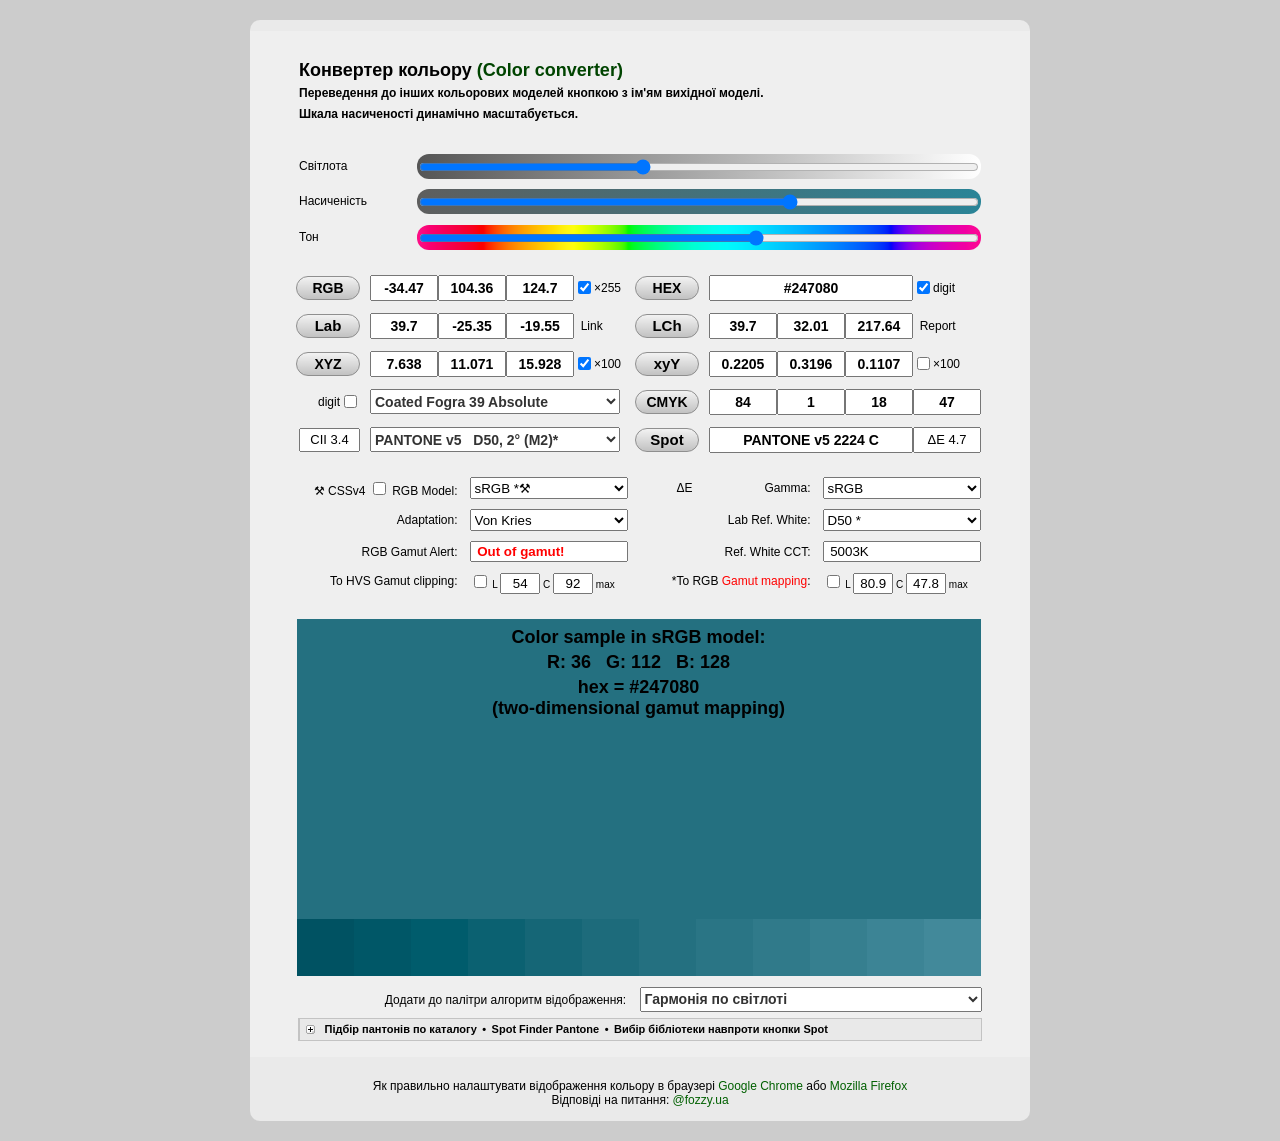
<file: index_PC.html>
<!DOCTYPE html>
<html lang="uk-UA">
<head>
<meta charset="UTF-8">
<meta http-equiv="Content-Type" content="text/html; charset=UTF-8" />
<title>COLOR CONVERTER</title>
<meta name="description" content="Конвертер кольору - підбір фарб, палітра PANTONE®">
<meta name="keywords" content="COLOR, CONVERTER, PANTONE®">
<meta name="googlebot" content="noindex, nofollow">
<meta name="robots" content="noindex, nofollow">

<link rel="shortcut icon" href="favicon.svg" />
<meta property="og:url" content="https://48.22web.org/colors/" />

<link rel="stylesheet" href="css/style.css">
<link rel="stylesheet" href="css/colorconv.css">

<script src="https://code.jquery.com/jquery-3.7.1.min.js"></script>
<script src="colorconv/rollover.js"></script>
<script src="colorconv/spoiler.min.js"></script>
<script src="colorconv/HVS_LCh_surface2024_04_23.min.js"></script>
<script src="colorconv/fogra39_B2A0_perc.min.js"></script>
<script src="colorconv/fogra39_A2B0_perc.min.js"></script>
<script src="colorconv/fogra39_B2A0_maxK.min.js"></script>
<script src="colorconv/fogra39_A2B0_maxK.min.js"></script>
<script src="colorconv/fogra45_B2A1_rel.min.js"></script>
<script src="colorconv/fogra45_A2B1_rel.min.js"></script>
<script src="colorconv/fogra47_B2A1_rel.min.js"></script>
<script src="colorconv/fogra47_A2B1_rel.min.js"></script>
<script src="colorconv/fogra39_B2A1_rel.min.js"></script>
<script src="colorconv/fogra39_A2B1_rel.min.js"></script>
<script src="colorconv/clut_interpolation.js"></script>
<script src="colorconv/Pantone_Plus_R_Solid_XRite_eXact_D50_2gr.min.js"></script>
<script src="colorconv/Pantone_Plus_R_Solid_XRite_eXact_D50_10gr.min.js"></script>
<script src="colorconv/Pantone_Plus_R_Solid_XRite_eXact_D65_2gr.min.js"></script>
<script src="colorconv/Pantone_Plus_R_Solid_XRite_eXact_D65_10gr.min.js"></script>
<script src="colorconv/RAL_NCS_DIN_D65_10gr.min.js"></script>
<script src="colorconv/RAL_NCS_DIN_D50chad.min.js"></script>
<script src="colorconv/Pantone_v5_2024.min.js"></script>
<script src="colorconv/colorconv_v12.js"></script>

<style>
html, body { margin:0; padding:0; }
body { background:#CCCCCC; font-family:Arial, sans-serif; }
.container {
    max-width:780px;
    width:100%;
    margin:20px auto;
    background:#EAEAEA;
    border-radius:10px;
}
</style>
</head>
<body onLoad="SpotFinder();" style="-webkit-text-size-adjust:100%;">
<div class="container">
<table width="100%" cellspacing="0" cellpadding="0">
<tbody>
<tr>
<td width="82"></td>
<td></td>
</tr>
</tbody>
</table>

<table width="100%" cellspacing="0" cellpadding="0">
<tbody>
<tr>
<td>

<table width="780" cellspacing="0" cellpadding="0">
<tbody>
<tr>
<td colspan="3" width="761" align="center" valign="top" style="background-color: rgba(244,244,244,0.4);">

<h4 style="margin-left:49px; margin-bottom:10px; text-align:left; margin-top:8px;">
<br>
Конвертер кольору <a href="https://48.22web.org/colors/">(Color converter)</a>
<br>
<span style="font-size: 12px;">
Переведення до інших кольорових моделей кнопкою з ім'ям вихідної моделі.<br>
Шкала насиченості динамічно масштабується.
</span>
<br><br>
</h4>

<form name="converter">
  <table width="682" border="0" cellspacing="0" cellpadding="0" align="center">
  <tr><td align="left" height="26px" width="25%" valign="top" class="podpContentTables" >Світлота</td>
    <td align="right" valign="bottom"><table border="0" cellspacing="0" cellpadding="0"><tr><td class="ColorContentTables" style="background: linear-gradient(to right, #555555, #FFFFFF);"><input type="range" name="ranL" class="range" min="0.01" max="99.99" step="0.1" value="64" oninput="Slider2LCHab(this.form); SliderColorLight();" onchange="Slider2LCHab(document.converter); SliderColorLight(); TDplus();" /></td></tr></table></td>
  </tr>
    <tr>
      <td align="left" height="26px" valign="top" class="podpContentTables" >Насиченість&nbsp;&nbsp;</td>
      <td align="right" valign="bottom"><div id="raskraskaC"></div></td>
    </tr>
    <tr>
      <td align="left" height="24px" valign="top" ><div class="podpContentTables">Тон</div></td>
      <td align="right" valign="bottom" class="ColorContentTables" style="background: url(img/slider_fon_566x26h.png)  no-repeat;"><input type="range" name="ranh" min="0" max="360" step="0.1" value="122" oninput="Slider2LCHab(this.form); SliderColorLight();" onchange="Slider2LCHab(this.form); SliderColorLight(); TDplus();" /></td>
    </tr>
  </table>
  <br />
<table width="692" border="0" cellspacing="0" cellpadding="0" align="center" style="margin-right:10px;">
<tr>
  <td class="fixwidth" valign="bottom"><input type="button" name="RGB" value="RGB" class="fixedButton fbm" onclick="ButtonRGB(this.form);"></td>
  <td class="fixleft"><input type="text" name="RGB_R" class="textbox"></td>
  <td class="fixleft"><input type="text" name="RGB_G" class="textbox"></td>
  <td class="fixleft"><input type="text" name="RGB_B" class="textbox"></td>
  <td class="fixleftX"><input type="checkbox" name="ScaleRGB" value="ScaleRGB" onchange="RGBCheckBox(this.form);" checked="checked"><label style="vertical-align: 2px;">&#215;255</label></td>
  <td class="fixwidth" valign="bottom"><input type="button" name="HEX" value="HEX" class="fixedButton fbm" onclick="ButtonHEX(this.form);"></td>
  <td class="fixleft3" colspan="3" align="left" valign="bottom"><input type="text" name="hexcode" class="textbox3"></td>
  <td class="fixleftX"><input type="checkbox" name="DigitRGB" value="DigitRGB" onchange="DigitRGBCheckBox(this.form);" checked="checked"><label style="vertical-align: 2px;">digit</label></td>
  </tr>
  <tr><td colspan="10" height="12px"></td></tr>
  <tr>
  <td class="fixwidth" valign="bottom"><input type="button" name="Lab" value="Lab" class="fixedButton" onclick="ButtonLab(this.form);"></td>
  <td class="fixleft"><input type="text" name="Lab_L" class="textbox"></td>
  <td class="fixleft"><input type="text" name="Lab_a" class="textbox"></td>
  <td class="fixleft"><input type="text" name="Lab_b" class="textbox"></td>
  <td class="fixleftX"><div id="linkdiv"></div></td>
  <td class="fixwidth" valign="bottom"><input type="button" name="LCH" value="LCh" class="fixedButton" onclick="ButtonLCHab(this.form); "></td>
  <td class="fixleft"><input type="text" name="LCHab_L" class="textbox"></td>
  <td class="fixleft"><input type="text" name="LCHab_C" class="textbox"></td>
  <td class="fixleft"><input type="text" name="LCHab_H" class="textbox"></td>
  <td class="fixleftX">&nbsp;&nbsp;<a class="linkst" href="javascript:openReport(document.converter);">Report</a></td>
  </tr>
  <tr><td colspan="10" height="12px"></td></tr>
   <tr>
  <td class="fixwidth" valign="bottom"><input type="button" name="XYZ" value="XYZ" class="fixedButton fbm" onclick="ButtonXYZ(this.form);"></td>
  <td class="fixleft"><input type="text" name="XYZ_X" class="textbox"></td>
  <td class="fixleft"><input type="text" name="XYZ_Y" class="textbox"></td>
  <td class="fixleft"><input type="text" name="XYZ_Z" class="textbox"></td>
  <td class="fixleftX"><input type="checkbox" name="ScaleXYZ" onchange="XYZCheckBox(this.form);" checked="checked"><label style="vertical-align: 2px;">&#215;100</label></td>
  <td class="fixwidth" valign="bottom"><input type="button" name="xyY" value="xyY" class="fixedButton" onclick="ButtonxyY(this.form);"></td>
  <td class="fixleft"><input type="text" name="xyY_x" class="textbox"></td>
  <td class="fixleft"><input type="text" name="xyY_y" class="textbox"></td>
  <td class="fixleft"><input type="text" name="xyY_Y" class="textbox"></td>
  <td class="fixleftX"><input type="checkbox" name="ScaleY" value="ScaleY" onchange="YCheckBox(this.form);"><label style="vertical-align: 2px;">&#215;100</label></td>
  </tr>
  <tr><td colspan="10" height="12px"></td></tr>
   <tr>
   <td class="fixwidth"><label style="vertical-align: 2px;">digit</label><input type="checkbox" name="DigitCMYK" value="DigitCMYK" onchange="DigitCMYKCheckBox(this.form);"></td>
  <td colspan="4" style="text-align: left; padding: 0px; padding-right:3px; font-weight:bold;"><select name="Fogra" onChange="CMYKSelect(); AbsPrompt(this.form); refWPriority=true; GetRefWhite(this.form);" style="width: 250px; height:25px; font-size:14px; font-weight:bold; color:#333333;">
				<option value="0">Coated Fogra 39 Perceptual</option>
				<option value="1">Coated Fogra 39 MaxK Perc.</option>
                <option value="2">LWC Fogra 45 Relative</option>
				<option value="3">Uncoated Fogra 47 Relative</option>
                <option value="4">Coated Fogra 39 Relative</option>
                <option value="5" selected>Coated Fogra 39 Absolute</option>
				</select></td>
  <td class="fixwidth" valign="bottom"><input type="button" name="CMYK" value="CMYK" class="fixedButton fbm" onclick="ButtonCMYK(this.form);"></td>
  <td class="fixleft"><input type="text" name="CMYK_C" class="textbox"></td>
  <td class="fixleft"><input type="text" name="CMYK_M" class="textbox"></td>
  <td class="fixleft"><input type="text" name="CMYK_Y" class="textbox"></td>
  <td class="fixleftX"><input type="text" name="CMYK_K" class="textbox"></td>
  </tr>
  <tr><td colspan="10" height="12px"></td></tr>
   <tr>
   <td class="fixwidth pb1" valign="bottom"><input type="text" name="PantoneCII" class="textbox cii"></td>
  <td colspan="4" style="text-align: left; padding: 0px; padding-right:3px; font-weight:bold;"><select name="Veer" onChange="refWPriority = false; ButtonLCHab(this.form); alert1raz();  SpotFinder();" style="width: 250px; height:25px; font-size:14px; font-weight:bold; color:#333333;">
				<option value="0">PANTONE+ &nbsp;&nbsp;D50, 2° (M0)</option>
				<option value="1">PANTONE® &nbsp;&nbsp;D50, 2° (M0)</option>
                <option value="2">PANTONE+ &nbsp;&nbsp;D50, 10° (M0)</option>
				<option value="3">PANTONE® &nbsp;&nbsp;D50, 10° (M0)</option>
                <option value="4">PANTONE+ &nbsp;&nbsp;D65, 2° (M0)</option>
				<option value="5">PANTONE® &nbsp;&nbsp;D65, 2° (M0)</option>
                <option value="6">PANTONE+ &nbsp;&nbsp;D65, 10° (M0)</option>
				<option value="7">PANTONE® &nbsp;&nbsp;D65, 10° (M0)</option>
                <option value="8">RAL Classic &nbsp;&nbsp;D65, 10°</option>
                <option value="9">RAL Design &nbsp;&nbsp;D65, 10°</option>
                <option value="10">RAL Effect &nbsp;&nbsp;D65, 10°</option>
                <option value="11">NCS &nbsp;&nbsp;D65, 10°</option>
                <option value="12">DIN &nbsp;&nbsp;D65, 10°</option>
                <option value="13">RAL Classic &nbsp;D50, 10°, CIECAM02</option>
                <option value="14">RAL Design &nbsp;D50, 10°, CIECAM02</option>
                <option value="15">RAL Effect &nbsp;D50, 10°, CIECAM02</option>
                <option value="16">NCS &nbsp;D50, 10°, CIECAM02</option>
                <option value="17">DIN &nbsp;D50, 10°, CIECAM02</option>
                <option value="18">nothing</option>
	  			<option value="19" selected>PANTONE v5 &nbsp;&nbsp;D50, 2° (M2)*</option>
	  	  		<option value="20">PANTONE v5 &nbsp;&nbsp;D50, 2° (M0)</option>
	  	  		<option value="21">PANTONE v5 &nbsp;&nbsp;D50, 10° (M0)</option>
	  	  		<option value="22">PANTONE v5 &nbsp;&nbsp;D65, 2° (M0)</option>
	  	  		<option value="23">PANTONE v5 &nbsp;&nbsp;D65, 10° (M0)</option>
	  			<option value="24">PANTONE Metallic &nbsp;D50, 2° (M2)*</option>
	  			<option value="25">PANTONE Metallic &nbsp;D50, 10° (M2)*</option>
	  			<option value="26">PANTONE v5 Uncoated&nbsp;D50, 2° (M2)</option>
				</select></td>
  <td class="fixwidth" valign="bottom"><input type="button" name="Pantone" value="Spot" class="fixedButton" onclick="ButtonPantonePlus2Lab(this.form);"></td>
  <td class="fixleft3" colspan="3" align="left" valign="bottom"><input type="text" name="Pantone_Name" class="textbox3"></td>
  <td class="fixleftX" valign="bottom"><input type="text" name="delta" class="textbox delta"></td>
</table>
<br />
<table width="706" border="0" cellspacing="0" cellpadding="0" align="center">
<tr>
<td class="fixwidth25"><label>⚒ CSS<a class="linkst tooltip" href="#" target="_blank">v4</a> </label><input type="checkbox" name="predefRGB" onchange="RGB_mapping();"> RGB Model:</td>
					<td class="fixwidth20">
						<select name="RGBModel" onchange="RGBModelChange(this.form); ButtonLCHab(this.form); SpotFinder();">
					    <option value="0">Adobe RGB(1998) *⚒</option>
							<option value="1">Apple RGB *</option>
							<option value="2">Best RGB</option>
							<option value="3">Beta RGB</option>
							<option value="4">Bruce RGB</option>
							<option value="5">CIE RGB</option>
							<option value="6">ColorMatch RGB *</option>
							<option value="7">Don RGB 4</option>
							<option value="8">ECI RGB v2</option>
							<option value="9">Ekta Space PS5</option>
							<option value="10">NTSC RGB</option>
							<option value="11">PAL/SECAM RGB</option>
							<option value="12">ProPhoto RGB *⚒</option>
							<option value="13">SMPTE-C RGB</option>
							<option value="14" selected>sRGB *⚒</option>
							<option value="15">Wide Gamut RGB **</option>
                            <option value="16">DCI-P3-D65 (ICC 2017) *</option>
                            <option value="17">Display-P3 (Apple) *⚒</option>
							<option value="18">Rec. 2020 (BT.2020) *⚒</option>
						</select>
					</td>
                    <td class="fixwidth25"><a class="linkst tooltip" href="javascript:dE();">ΔE<span>Цветовое различие между двумя последними вычислениями</span></a>&emsp;&emsp;&emsp;&emsp;&emsp;&emsp;Gamma:</td>
					<td class="fixwidth20">
						<select name="Gamma" onChange="ButtonLCHab(this.form); SpotFinder();">
							<option value="0">1.0</option>
							<option value="1">1.8</option>
							<option value="2">2.2</option>
							<option value="3" selected>sRGB</option>
							<option value="4">L*</option>
                            <option value="5">2.6</option>
							<option value="6">ITU-R BT.2020-2 p.4</option>
						</select>
					</td>
</tr>
<tr><td colspan="4" height="10px"></td></tr>
<tr>
<td class="fixwidth25">Adaptation:</td>
					<td class="fixwidth20">
						<select name="Adaptation" onChange="ButtonLCHab(this.form); SpotFinder();">
							<option value="0">Bradford</option>
							<option value="1"selected >Von Kries</option>
							<option value="2">XYZ Scaling</option>
                            <option value="3">CIECAT02</option>
                            <option value="4">Sharp</option>
                            <option value="5">CMCCAT2000</option>
							<option value="6">None</option>
						</select></td>
<td class="fixwidth25">Lab Ref. White:</td>
					<td class="fixwidth20"><select name="RefWhite" onChange="refWPriority=true; GetRefWhite(this.form); ButtonLCHab(this.form); SpotFinder();">
						  <option value="0">A</option>
						  <option value="1">B</option>
						  <option value="2">C</option>
						  <option value="3" selected>D50 *</option>
						  <option value="4">D55</option>
						  <option value="5">D65 **</option>
						  <option value="6">D75</option>
						  <option value="7">E</option>
						  <option value="8">F2</option>
						  <option value="9">F7</option>
						  <option value="10">F11</option>
                          <option value="11">Planck's blackbody</option>
					  </select></td>
</tr>
<tr><td colspan="4" height="10px"></td></tr>
<tr><td class="fixwidth25">RGB Gamut Alert:</td>
<td class="fixwidth20"><input type="text" id="Alert" name="gamut_alert" class="gamut"></td>
<td class="fixwidth25">Ref. White CCT:</td>
<td class="fixwidth20"><input type="text" name="refWcctF" value="" class="gamut" onChange="refWPriority=true; GetRefWhite(this.form); ButtonLCHab(this.form);" ></td>
</tr>
<tr><td colspan="4" height="10px"></td></tr>
<tr>
<td class="fixwidth25 pb4"><div id="GAcldiv"></div></td>
<td class="fixwidth20"><input type="checkbox" name="clipping" onchange="HVS_clipping();"><font size="-2">&nbsp;L&nbsp;</font><input type="text" name="gamut_clip_L" style="font-size: 10pt; width: 32px; color: #000000; text-align:center;"><font size="-2">&nbsp;C&nbsp;</font><input type="text" name="gamut_clip_C" style="font-size: 10pt; width: 32px; color: #000000; text-align:center;"><font size="-2">&nbsp;max</font></td>
<td class="fixwidth25 pb4"><div id="GMldiv"></div></td>

<td class="fixwidth20"><input type="checkbox" name="mapping" onchange="RGB_mapping();"><font size="-2">&nbsp;L&nbsp;</font><input type="text" name="gamut_map_L" style="font-size: 10pt; width: 32px; color: #000000; text-align:center;"><font size="-2">&nbsp;C&nbsp;</font><input type="text" name="gamut_map_C" style="font-size: 10pt; width: 32px; color: #000000; text-align:center;"><font size="-2">&nbsp;max</font></td></tr>
</table>
<table width="684" border="0" cellspacing="0" cellpadding="0" align="center">
<tr><td><br /><a name="#1"></a>
<div id="leftback"></div>
</td></tr><tr><td>
<div id="trmem"></div>
</td></tr><tr>
  <td colspan="4" style="text-align: right; padding: 0px; padding-right:2px;"><label style="vertical-align: 1px;">Додати до палітри алгоритм відображення:&nbsp;&nbsp;&nbsp;</label> <select name="Harmony" onChange="ButtonLCHab(this.form);" style="width: 342px; height:25px; font-size:14px; font-weight:bold; color:#333333;">
				<option value="0">Сортування по перегляду</option>
				<option value="1" selected>Гармонія по світлоті</option>
                <option value="2">Гармонія по насиченості</option>
				<option value="3">Гармонія по відтінку</option>
				</select>
<br />
</td></tr>
  <tr>
    <td colspan="4">
  <div align="left" class="spoiler-wrap" style="width:684px;">
<div class="spoiler-head folded clickable">&nbsp;Підбір пантонів по каталогу&ensp;&#8226;&ensp;Spot Finder Pantone&ensp;&#8226;&ensp;Вибір бібліотеки навпроти кнопки Spot</div>
<!--spoiler-body-->
<div class="spoiler-body">
<div id="chroma_cut_text_div"></div>
<div class="justify-box" style="margin-top:4px;"><ul>
    <li>Розмір: <label><input type="radio" name="razmer" value="0" onclick="SpotFinder();" />малий </label></li>
    <li><label><input type="radio" name="razmer" value="1" onclick="SpotFinder();" checked="checked" />средній </label></li>
    <li><label><input type="radio" name="razmer" value="2" onclick="SpotFinder();" />великий</label></li>
    <li><label>
&emsp;&#8226;&emsp;Розділювачі <input type="checkbox" name="gaps" onclick="SpotFinder();" /></label></li>
    <li>
&emsp;&#8226;&emsp;Діапазон відтінків: <label><input type="checkbox" name="diap_all" onclick="diap_all_checker(); SpotFinder();" checked="checked" /> всі</label></li>
    <li class="helper"></li>
    </ul></div>
    <div class="justify-box" style="margin-top:4px;"><ul>
    <li><label><input type="checkbox" name="diap_red" onclick="SpotFinder();" />червоні&nbsp;</label></li>
    <li><label><input type="checkbox" name="diap_orange" onclick="SpotFinder();" />помаранчеві&nbsp;</label></li>
    <li><label><input type="checkbox" name="diap_yellow" onclick="SpotFinder();" />жовті&nbsp;</label></li>
    <li><label><input type="checkbox" name="diap_green" onclick="SpotFinder();" />зелені&nbsp;</label></li>
    <li><label><input type="checkbox" name="diap_cyan" onclick="SpotFinder();" />голубі&nbsp;</label></li>
    <li><label><input type="checkbox" name="diap_blue" onclick="SpotFinder();" />сині&nbsp;</label></li>
    <li><label><input type="checkbox" name="diap_violet" onclick="SpotFinder();" />фіолетові&nbsp;</label></li>
    <li><label><input type="checkbox" name="diap_gray" onclick="diap_gray_checker(); SpotFinder();" />сірі</label></li>
    <li class="helper"></li>
    </ul></div>
<div class="justify-box" style="margin-top:4px;"><ul>
    <li>Сортування: &nbsp;<label><input type="radio" name="sorti" value="0" onclick="SpotFinder();" checked="checked" />ні </label></li>
    <li><label><input type="radio" name="sorti" value="1" onclick="SpotFinder();" />по світлоті </label></li>
    <li><label><input type="radio" name="sorti" value="2" onclick="SpotFinder();" />за насиченістю </label></li>
    <li><label><input type="radio" name="sorti" value="3" onclick="SpotFinder();" />по тону </label></li>
    <li><label><input type="radio" name="sorti" value="4" onclick="SpotFinder();" />по світлоті і тону </label></li>
    <li class="helper"></li>
    </ul></div>
<div id="finder"></div>
</div>
<!--/spoiler-body-->
</div>
</td></tr></table>
</form>

<script>
stooperSL = false;

if (window.matchMedia("(color-gamut: sRGB)").matches) {
  document.converter.RGBModel.selectedIndex = 14;
}
if (window.matchMedia("(color-gamut: rec2020)").matches) {
  document.converter.RGBModel.selectedIndex = 18;
}

var GAcldiv = document.createElement('div');
var url = 'https://48.22web.org/pantone/?' +
    Lab.L.toFixed(2) + '&' +
    Lab.a.toFixed(2) + '&' +
    Lab.b.toFixed(2) +
    '&4&10&4&un&true&0&3';
GAcldiv.innerHTML = 'To <a href="' + url + '" target="_blank" rel="noopener noreferrer" class="linkst">HVS</a> Gamut clipping:';
document.getElementById('GAcldiv').appendChild(GAcldiv);

var GMldiv = document.createElement('div');
GMldiv.innerHTML = '*To <a href="img/TwoDimensionalTaylor.png" target="_blank" class="linkst">RGB</a> Gamut mapping:';
document.getElementById('GMldiv').appendChild(GMldiv);

var raskraskaCd = document.createElement('div');
raskraskaCd.innerHTML = '<table><tr><td class="ColorContentTables" style="background: linear-gradient(to left, #68CA13, #959595);"><input type="range" name="ranC" min="0" max="104" step="0.1" value="63" oninput="Slider2LCHab(this.form);" onchange="Slider2LCHab(this.form); TDplus();" /></td></tr></table>';
document.getElementById('raskraskaC').appendChild(raskraskaCd);

var rL = (Math.random() * 80 + 20).toFixed(2);
var rC = (Math.random() * 100).toFixed(2);
var rH = (Math.random() * 360).toFixed(2);

document.converter.ranL.value = rL;
document.converter.ranC.value = rC;
document.converter.ranh.value = rH;

document.converter.LCHab_L.value = rL;
document.converter.LCHab_C.value = rC;
document.converter.LCHab_H.value = rH;

if (typeof starterRandom === "function") starterRandom();
ButtonLCHab(document.converter);
</script>

</td>
</tr>
</tbody>
</table>

</td>
</tr>
</tbody>
</table>

<table width="780" cellspacing="0" cellpadding="0">
<tbody>
<tr>
<td align="center" valign="bottom">
Як правильно налаштувати відображення кольору в браузері
<a href="https://help.kepion.com/hc/en-us/articles/360033831631-Faded-Color-Profile-in-Google-Chrome" rel="nofollow" target="_blank">Google Chrome</a>
або
<a href="https://hende.kiev.ua/firefox.html" rel="nofollow" target="_blank">Mozilla Firefox</a>
<br>
Відповіді на питання:
<a href="mailto:@fozzy.ua">@fozzy.ua</a>
<br><br>
</td>
</tr>
</tbody>
</table>

</div>
</body>
</html>
</file>
<file: css/style.css>
@charset "UTF-8";
/* CSS Document */

html,
body {
    margin: 0;
    padding: 0;
}

body {
    font-family: Arial, Helvetica, sans-serif;
    font-size: 10px; /* вместо 10pt */
    text-align: justify;
    background-color: #cccccc;
    -webkit-text-size-adjust: 100%;
}

.container {
    max-width: 780px;
    width: 100%;
    margin: 20px auto 20px auto;
    background: #EAEAEA;
    border-radius: 10px;
}

textarea {
FONT-FAMILY: Arial, Helvetica, Geneva, Sans-Serif;
FONT-SIZE: 12pt;
font-weight: bold;
color: #36007e;
resize: both;
}

A:link { color: #006000; text-decoration: none }
A:visited { color: #006000; text-decoration: none }
A:active { color: #008500; text-decoration: none }
A:hover { color: #008500; text-decoration: underline; font-style: italic }
A IMG { border: 0px }
A:hover IMG { filter: none; border: 0px }


.clients {margin-top:10px; margin-bottom:0px;}
.clientsp {TEXT-INDENT: 0em;}

.colordiff
{
	FONT-SIZE: 7pt;
}

.dgcalc
{
	FONT-SIZE: 8pt;
}

select
{
	font-size: 9pt;
	color: #36007e;
}

img    
  { 
    cursor: hand;
  }

H1
  {
    margin-top: -0.6em;
    font-weight: bold;
    font-size: 16pt; 
    TEXT-ALIGN: center;
  }
H1 a
{color: #004400 !important;}

H2
  {
    font-weight: bold;
    font-size: 13pt;
    TEXT-ALIGN: left;
  }
H2 a
{color: #004400 !important;}

H3
  {
    font-weight: bold;
    font-style: italic;
    font-size: 11pt; 
    TEXT-ALIGN: left;
  }
H3 a
{color: #004400 !important;}

H4
  {
    margin-top: 0em;
    font-weight: bold;
    font-size: 11pt;
    TEXT-ALIGN: left;
    margin-bottom: 15pt;
  }
H4 a
{color: #004400 !important;}

H5
  {
    font-weight: bold;
    font-style: italic;
  }
H5 a
{color: #004400 !important;}

H6
  {
    margin-top: 0em;
    font-weight: bold;
    font-size: 8pt;
    TEXT-ALIGN: left;
    margin-bottom: 15pt;
  }
H6 a
{color: #004400 !important;}
  
H7
  {
	font-size: 8pt;
    font-weight: bold;
  }
H7 a
{color: #004400 !important;}

P
 {
   
    margin-top: 0pt;
    margin-bottom: 0pt;
 }

TABLE
 {
    margin-bottom: 8pt;
    margin-left: 0em;
    margin-right: 0em;
    TEXT-ALIGN: left;
    TEXT-INDENT: 0em; 
 }

TD, TD P
 { 
    FONT-SIZE: 9pt;
    margin-top: 0pt;
    margin-right: 4pt;
 }

TH, TH P
 {
    font-weight: bold;
    FONT-SIZE: 9pt;
    margin-top: 0pt;
    margin-left: 4pt;
    margin-right: 4pt;
 }

/* CMYK */

.cyan
 {
    FONT-WEIGHT: bold;
    color: #00A9E3
 }

.magenta
 {
    FONT-WEIGHT: bold;
    color: #D32885
 }

.yellow
 {
    FONT-WEIGHT: bold;
    color: #D0BB00
 }

.black
 {
    FONT-WEIGHT: bold;
    color: #222222
 }

.red
 {
    FONT-WEIGHT: bold;
    color: #df0e07
 }

.green
 {
    FONT-WEIGHT: bold;
    color: #008D37
 }

.blue
 {
    FONT-WEIGHT: bold;
    color: #263784
 }


/* подзаголовок */

.sub 
 {
    font-size: 8pt;
 }
 
 .sub7
 {
    font-size: 7pt;
 }


/* автор */

.author
 { 
    FONT-WEIGHT: bold;
    FONT-STYLE: italic;
    TEXT-INDENT: 0em;
    TEXT-ALIGN: center;
    letter-spacing: 0.1em;
    margin-top: 10pt;
    margin-bottom: 10pt;
 }


/*  эпиграф  */

.epigraf
 {
    TEXT-ALIGN: right;
    TEXT-INDENT: 0em; 
    margin-bottom: 10pt;
 }


/* "предисловие" */

.extension
 { 
    FONT-STYLE: italic;
    TEXT-INDENT: 0em;
    TEXT-ALIGN: left;  
    margin-bottom: 10pt;
 }


/* оглавление */

.contents
 {
    COLOR: gray; 
    TEXT-DECORATION: none;
    FONT-WEIGHT: bold;
 }

.contents:hover
 {
  text-decoration : underline;
 }


/* внешние ссылки */

.extra
 {
    TEXT-DECORATION: none;
    FONT-WEIGHT: bold;
 }

.extra:hover
 {
  text-decoration : underline;
 }


/* буллет */

.bullet
 {
    TEXT-INDENT: 0em;
    margin-left: 2em;
 }


/* сноски */

.sup
 {
    FONT-SIZE: 8pt;
    VERTICAL-ALIGN: super;
 }
 
 .sup7
 {
    FONT-SIZE: 7pt;
 }


/* оформление рисунков */

.pic
 {
    TEXT-ALIGN: center;
    TEXT-INDENT: 0em;
    margin-top: 10pt;
    margin-bottom: 8pt;
 }

.runaround_left
 {
    float: left;
    TEXT-INDENT: 0em;
    margin-top: 1em;
    margin-bottom: 1em;
    margin-right: 2em;
 }

.runaround_right
 {
    float: right;
    TEXT-INDENT: 0em;
    margin-top: 1em;
    margin-bottom: 1em;
    margin-left: 2em;
 }


/* заголовок таблицы */

.tablesign
 {
    TEXT-ALIGN: left;
    TEXT-INDENT: 0em;   
    margin-top: 10pt; 
 }

/* гостевая */

.pcolor1{color: #005E2E; font-size: 16pt}
.pcolor2{color: #002E00; font-size: 18px}	
.em{ color: #A80303; font-style: normal}
.help{color: #002E00; font-size: 80%; font-family: Arial, Helvetica, sans-serif; margin:0px; text-align: right}
.ptext{color: #002E00; font-size: 90%; font-family: Arial, Helvetica, sans-serif; text-align: justify; text-indent: 20px; margin-left: 40px; margin-top: 0px}	
.panswer{color: #4795F3; font-size: 90%; font-family: Arial, Helvetica, sans-serif; text-align: justify; margin-top: 10px}		
.ptdg{font-size: 75%;color: black;	font-family: Arial, Helvetica, sans-serif;	margin: 0px; text-indent: 0px}

/* врезка */

.vrezka
 {
    BACKGROUND: #F3E7D0;
    TEXT-ALIGN: justify;
    TEXT-INDENT: 2em;
    margin-top: 10pt;
 }


/* номер журнала */

.source
 { 
    FONT-WEIGHT: bold;
    FONT-STYLE: italic;
    TEXT-INDENT: 0em;
    TEXT-ALIGN: right;  
    margin-top: 10pt;
    margin-bottom: 10pt;
 }


/* спуск */

.spusk
 { 
    FONT-WEIGHT: bold;
    TEXT-INDENT: 0em;
    TEXT-ALIGN: justify; 
    margin-top: 10pt;
    margin-bottom: 10pt;
    margin-left: 2em;
    margin-right: 0em;
 }


/* координаты*/

.mypage
 { 
    FONT-SIZE: 7pt;
    TEXT-DECORATION: none;
    TEXT-ALIGN: center;
    TEXT-INDENT: 0em;
    margin-top: 18pt;
 }


/* курсив */

.anons
 { 
    FONT-SIZE: 9pt;
    font-style: italic;
    TEXT-ALIGN: left;
    TEXT-INDENT: 0em;
    margin-right: 2em;
    margin-left: 2em; 
 }


/* источник */

.magazin
 {
    margin-bottom: 8pt;
    TEXT-ALIGN: right;
    margin-right: 1em;
    TEXT-DECORATION: none;
 }


/* Сервантес */

.servantes
 { 
    FONT-FAMILY: Times New Roman, Times, serif;
    FONT-SIZE: 11pt;
    FONT-WEIGHT: bold;
    COLOR: #0d3300;
    FONT-STYLE: italic;
    TEXT-INDENT: 0em;
    TEXT-ALIGN: right;  
    margin-top: 0pt;
    margin-bottom: 4pt;
 }
 
*.right
{
	text-align: right;
}

*.center
{
	text-align: center;
}

*.white 
{
	color: #FFF;
}

*.norm 
{
	color: #000;
}

*.alert
{
	color: #F00;
}

*.alertY 
{
	color: #F00; text-align: left;
}

*.tablenonemargin
{
    margin-bottom: 0pt;
	border-style: none;
	border-spacing: 0px;
	border-collapse: collapse;
	padding: 0px;
}

/* ============		Spoiler	 ============ */
.spoiler-wrap {
	width: 99%;
	max-width: 99%;
	margin: 6px auto;
	clear: both;
	background: #E9E9E9;
	border: solid #C3C3C3;
	border-width: 1px 1px 1px 2px;
	font: 12px Verdana,Arial,sans-serif;
}
.spoiler-head {
	font-size: 11px;
	padding: 1px 14px 3px;
	margin-left: 6px;
	line-height: 15px;
	font-weight: bold;
}
.spoiler-body {
	padding: 1px 6px 2px;
	display: none;
	border-top: 1px solid #C3CBD1;
	background: #F5F5F5;
}

.clickable {
	cursor: pointer;
}

.folded {
	display: block;
	background: transparent url(../img/icon_plus.gif) no-repeat left center;
	padding-left: 15px;
    padding-top: 3px;	
}

.unfolded {
	display: block;
	background: transparent url(../img/icon_minus.gif) no-repeat left center;
	padding-left: 14px;
}

/* tooltip */
 
.tooltip { position: relative; }
.tooltip span {
  position: absolute;
  right: 0;
  top: -30px;
  display: none;
  min-width: 50px;
  padding: 3px 8px;
  white-space: nowrap;
  font-size: 11px;
  text-align: right;
  background-color: rgba(33,33,33,.8);
  -webkit-border-radius: 5px;
  -moz-border-radius: 5px;
  color: #fff;
}
.tooltip span small {
  position: absolute;
  right: 10px;
  bottom: -6px;
  border-top: 6px solid rgba(33,33,33,.8);
  border-left: 6px solid transparent;
}
.tooltip:hover span { display: block; }

/* для IE */
 
.tooltip span { background-color: #333333; }
.tooltip span small { border-top: 6px solid #333333; }
 
/* фиксим проблему со стрелочкой в IE 6 */
 
*html .tooltip span small {
  border-left: 6px solid #333333; /* Соответствует цвету фона */
}
 
/* фиксим проблему в IE 8 */
 
.tooltip span { background-color /*\**/: #000\9  }
.tooltip span small { border-top /*\**/: 6px solid #333333; }

/* Выравнивание объектов по ширине блока justify */
.justify-box ul {		
			margin: 0;
			padding: 0;
			list-style: none;
		}
	
	ul {
		font: 10pt;
		text-align: justify;
		TEXT-INDENT: 0em;
		/* Обнуляем для родителя*/
		line-height: 0;
		font-size: 1px; /* 1px для Opera */
		
		/* Лекарство для IE6-7*/		
		text-justify: newspaper;
	}

		ul li  {
			display: inline-block;
			text-align: left;
			border: 0px;
			
			/* Востанавливаем у потомков, кроме последнего*/
			line-height: normal;
			font-size: 10pt;
			
			/* Без него в Opera будет отступ под элементами */
			vertical-align: top; 
			
			/* эмуляция inline-block для IE6-7*/
			//display : inline;
			//zoom : 1;
		}
		ul li.helper { 
			width: 100%; 
			height: 0px;
			visibility: hidden;
			overflow: hidden;
		}
/* END Выравнивание объектов по ширине блока justify */

.novinka {color:#df0e07; FONT-FAMILY: Arial, Helvetica, Geneva, Sans-Serif; font-size:16pt; margin-top: -50px; margin-right: -180px; margin-left: 10px;}
.novinka_ellips {margin-top: -70px; margin-right: 0px}


/* Create from */

@media (color-gamut: p3) {
A:link { color: #275E16; }
A:visited { color: #275E16; }
A:active { color: #398223; }
A:hover { color: #398223; }
.red {color: #CC2F20;}
.novinka {color: #CC2F20;}
.servantes { COLOR: #183208;}
.cyan { color: #4BA6DD; }
.magenta { color: #C23982; }
.yellow { color: #CCBB3D; }
.black { color: #222121; }
.green { color: #3D8A41; }
.blue { color: #29367F; }
}

@media (color-gamut: rec2020) {
A:link { color: #21440B; }
A:visited { color: #21440B; }
A:active { color: #376613; }
A:hover { color: #376613; }
.red {color: #9B2B10;}
.novinka {color: #9B2B10;}
.servantes { COLOR: #0F1B03; }
.cyan { color: #578AC3; }
.magenta { color: #943268; }
.yellow { color: #ABA12B; }
.black { color: #121212; }
.green { color: #3C6E2D; }
.blue { color: #1E2165; }
}
</file>
<file: css/colorconv.css>
@charset "utf-8";
/* CSS Document */

.ColorContentTables{
border:0px;
moz-border-radius: 12px; /* Firefox */
-webkit-border-radius: 12px; /* Safari, Google Chrome */
-khtml-border-radius: 12px; /* KHTML */
-o-border-radius: 12px; /* Opera */
-ms-border-radius: 12px; /* IE8 */
border-radius: 12px; /* CSS3 */
overflow:hidden;
}

.podpContentTables{
	padding-top:5px;
}

input[type="range"] {
    width:560px;
	height: 18px;
    margin-top: 4px;
}

.textbox
{
	width:60px;
	height:20px;
	font-weight:bold;
	font-size:14px;
	text-align:center;
}
.textbox3
{
	width:196px;
	height:20px;
	font-weight:bold;
	font-size:14px;
	text-align:center;
}

.fixleft
{
	text-align: left;
	width: 64px;
	padding: 0px;
}
.fixleft3
{
	text-align: left;
	width: 192px;
	padding: 0px;
}
.fixleftX
{
	text-align: left;
	padding: 0px;
	width: 64px;
}

.fixwidth
{
	text-align: right;
	width: 85px;
	padding: 0px;
	padding-right:10px;
}
.fixwidth25
{
	text-align: right;
	width: 25%;
	padding: 0px;
	padding-right:6px;
}
.pb4
{
	padding-bottom:4px;
}

.pb1
{
	padding-bottom:1px;
}

.fixwidth20
{
	text-align: left;
	width: 25%;
	padding: 0px;
	padding-left:6px;
}
.fixedButton
{
	width: 64px;
	height:24px;
	margin-top:1px;
	margin-bottom:1px;
	font-weight:bold;
	font-size:15px;
	background: #F2F2F2;
	border: 1px solid #8F8F8F;
	cursor: pointer;
	-webkit-border-radius: 12px;
	-moz-border-radius: 12px;
	border-radius: 12px;
background-image: -webkit-linear-gradient(top, rgba(0, 0, 0, 0), rgba(0, 0, 0, 0.2));
background-image: -moz-linear-gradient(top, rgba(0, 0, 0, 0), rgba(0, 0, 0, 0.2));
background-image: -o-linear-gradient(top, rgba(0, 0, 0, 0), rgba(0, 0, 0, 0.2));
background-image: -ms-linear-gradient(top, rgba(0, 0, 0, 0), rgba(0, 0, 0, 0.2));
background-image: linear-gradient(top, rgba(0, 0, 0, 0), rgba(0, 0, 0, 0.2));
}
.fixedButton:hover {
background-image: -webkit-linear-gradient(top, rgba(87, 166, 240, 0.2), rgba(87, 166, 240, 0.9));
background-image: -moz-linear-gradient(top, rgba(83, 144, 14, 0.2), rgba(83, 144, 14, 0.9));
background-image: -o-linear-gradient(top, rgba(83, 144, 14, 0.2), rgba(83, 144, 14, 0.9))
background-image: -ms-linear-gradient(top, rgba(83, 144, 14, 0.2), rgba(83, 144, 14, 0.9))
background-image: linear-gradient(top, rgba(87, 166, 240, 0.2), rgba(87, 166, 240, 0.9))
}
.fbm {
	font-size:14px;
	padding-top: 1px;
}

select
{
	font-size: 10pt;
	width: 158px;
	color: #000000;
	height:22px;
}
h4
{
	font-size:18px;
	text-align:center;
	margin-top:0px;
	margin-bottom:4px;
	padding: 0px;
}

.cii {
	font-weight:normal;
	font-size: 13px; 
	width: 53px; 
	height:18px; 
	color: #000000; 
	text-align:center;
}

.delta {
	font-weight:normal;
	font-size: 13px; 
}

.gamut {
	font-size: 10pt; 
	width: 150px; 
	color: #000000; 
	text-align:left;
}

.linkst  {
color: #000000 !important;
text-decoration: none !important;
font-style: normal !important;
}
.linkst:hover {
color: #2F5201 !important;
font-weight:bold !important;
}

@-moz-document url-prefix() {
.textbox3
{
	width:196px;
	height:20px;
	font-weight:bold;
	font-size:14px;
	text-align:center;
}
.cii {
	font-weight:normal;
	font-size: 13px; 
	width: 57px; 
	height:18px; 
	color: #000000; 
	text-align:center;
}
.gamut {
	font-size: 10pt; 
	width: 152px; 
	color: #000000; 
	text-align:left;
}
}
</file>
